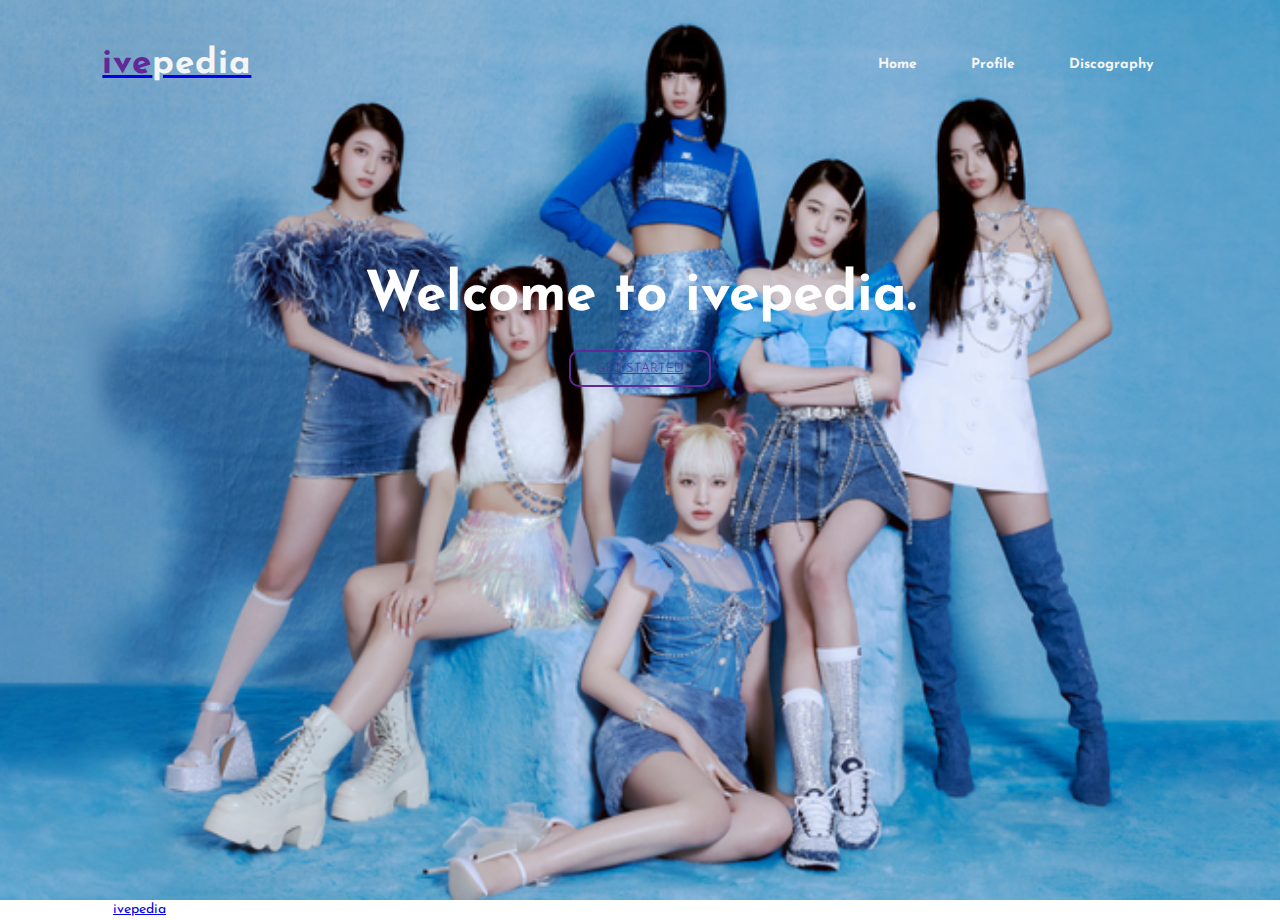
<file: projectakhir/index.html>
<!DOCTYPE html>
<html lang="en">
  <head>
    <title>ivepedia</title>
    <link rel="stylesheet" type="text/css" href="css/style.css" />

    <link href="https://cdn.jsdelivr.net/npm/bootstrap@5.2.0-beta1/dist/css/bootstrap.min.css" rel="stylesheet" integrity="sha384-0evHe/X+R7YkIZDRvuzKMRqM+OrBnVFBL6DOitfPri4tjfHxaWutUpFmBp4vmVor" crossorigin="anonymous" />
    <link rel="stylesheet" href="https://cdn.jsdelivr.net/npm/bootstrap-icons@1.8.3/font/bootstrap-icons.css" />

    <link rel="preconnect" href="https://fonts.gstatic.com" />
    <link href="https://fonts.googleapis.com/css2?family=Josefin+Sans:ital,wght@0,100;0,200;0,300;0,400;0,500;0,600;0,700;1,100;1,200;1,300;1,400;1,500;1,600;1,700&display=swap" rel="stylesheet" />

    <link
      rel="stylesheet"
      href="https://cdnjs.cloudflare.com/ajax/libs/font-awesome/5.15.3/css/all.min.css"
      integrity="sha512-iBBXm8fW90+nuLcSKlbmrPcLa0OT92xO1BIsZ+ywDWZCvqsWgccV3gFoRBv0z+8dLJgyAHIhR35VZc2oM/gI1w=="
      crossorigin="anonymous"
      referrerpolicy="no-referrer"
    />
  </head>
  <body>
    <div class="hero">
      <div onload="newpromt()"></div>
      <nav>
        <a href="index.html">
          <h2 class="logo"><span>ive</span>pedia</h2>
        </a>
        <ul>
          <li><a href="#heading-wrapper w-container">Home</a></li>
          <li><a href="profilemember.html">Profile</a></li>
          <li><a href="discography.html">Discography</a></li>
        </ul>
      </nav>

      <section class="heading-wrapper w-container">
        <h1 class="main-heading" style="color: white">Welcome to ivepedia.</h1>
        <a class="button w-button" href="about.html">Get Started</a>
      </section>
    </div>

    <footer class="bg-dark text-white text-center p-1">
      <p>Create with <i class="bi bi-suit-heart-fill text-danger"></i> by <a href="https://www.instagram.com/ivestarship" class="text-white fw-bold">ivepedia</a></p>
    </footer>


    <script src="main.js"></script>

    <script src="https://cdn.jsdelivr.net/npm/bootstrap@5.2.0-beta1/dist/js/bootstrap.bundle.min.js" integrity="sha384-pprn3073KE6tl6bjs2QrFaJGz5/SUsLqktiwsUTF55Jfv3qYSDhgCecCxMW52nD2" crossorigin="anonymous"></script>
  </body>
</html>
</file>
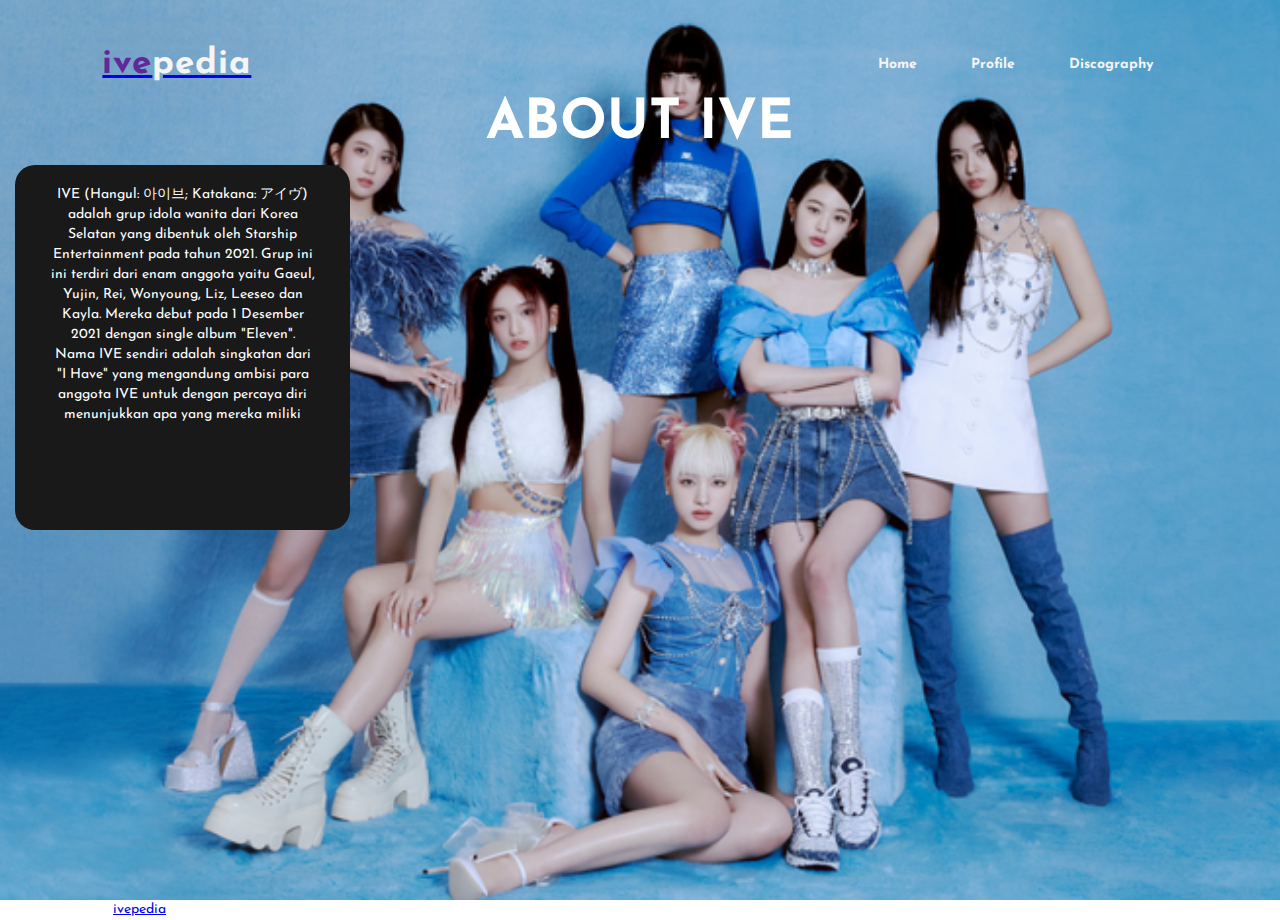
<file: projectakhir/about.html>
<!DOCTYPE html>
<html lang="en">
  <head>
    <link rel="stylesheet" type="text/css" href="css/style.css" />

    <link href="https://cdn.jsdelivr.net/npm/bootstrap@5.2.0-beta1/dist/css/bootstrap.min.css" rel="stylesheet" integrity="sha384-0evHe/X+R7YkIZDRvuzKMRqM+OrBnVFBL6DOitfPri4tjfHxaWutUpFmBp4vmVor" crossorigin="anonymous" />
    <link rel="stylesheet" href="https://cdn.jsdelivr.net/npm/bootstrap-icons@1.8.3/font/bootstrap-icons.css" />

    <link rel="preconnect" href="https://fonts.gstatic.com" />
    <link href="https://fonts.googleapis.com/css2?family=Josefin+Sans:ital,wght@0,100;0,200;0,300;0,400;0,500;0,600;0,700;1,100;1,200;1,300;1,400;1,500;1,600;1,700&display=swap" rel="stylesheet" />

    <link
      rel="stylesheet"
      href="https://cdnjs.cloudflare.com/ajax/libs/font-awesome/5.15.3/css/all.min.css"
      integrity="sha512-iBBXm8fW90+nuLcSKlbmrPcLa0OT92xO1BIsZ+ywDWZCvqsWgccV3gFoRBv0z+8dLJgyAHIhR35VZc2oM/gI1w=="
      crossorigin="anonymous"
      referrerpolicy="no-referrer"
    />
    <title>About</title>
  </head>
  <body>
    <div class="hero">
      <nav>
        <a href="index.html">
          <h2 class="logo"><span>ive</span>pedia</h2>
        </a>
        <ul>
          <li><a href="index.html">Home</a></li>
          <li><a href="profilemember.html">Profile</a></li>
          <li><a href="discography.html">Discography</a></li>
        </ul>
      </nav>

      <!--<div class="card text-center">
        <div class="card-header">Featured</div>
        <div class="card-body">
          <h5 class="card-title">Special title treatment</h5>
          <p class="card-text">With supporting text below as a natural lead-in to additional content.</p>
          <a href="#" class="btn btn-primary">Go somewhere</a>
        </div>
        <div class="card-footer text-muted">2 days ago</div>
      </div>-->

      <div class="discography">
        <div class="title">
          <h3>ABOUT IVE</h3>
        </div>

        <div class="row justify-content-center fs-10 text-center">
          <div class="col-3">
            <div class="card">
              <p>
                IVE (Hangul: 아이브; Katakana: アイヴ) adalah grup idola wanita dari Korea Selatan yang dibentuk oleh Starship Entertainment pada tahun 2021. Grup ini ini terdiri dari enam anggota yaitu Gaeul, Yujin, Rei, Wonyoung, Liz,
                Leeseo dan Kayla. Mereka debut pada 1 Desember 2021 dengan single album "Eleven". Nama IVE sendiri adalah singkatan dari "I Have" yang mengandung ambisi para anggota IVE untuk dengan percaya diri menunjukkan apa yang mereka
                miliki
              </p>
            </div>
          </div>
        </div>
      </div>
    </div>
    <footer class="bg-dark text-white text-center p-1">
      <p>Create with <i class="bi bi-suit-heart-fill text-danger"></i> by <a href="https://www.instagram.com/ivestarship" class="text-white fw-bold">ivepedia</a></p>
    </footer>

    <script src="https://cdn.jsdelivr.net/npm/bootstrap@5.2.0-beta1/dist/js/bootstrap.bundle.min.js" integrity="sha384-pprn3073KE6tl6bjs2QrFaJGz5/SUsLqktiwsUTF55Jfv3qYSDhgCecCxMW52nD2" crossorigin="anonymous"></script>
  </body>
</html>
</file>
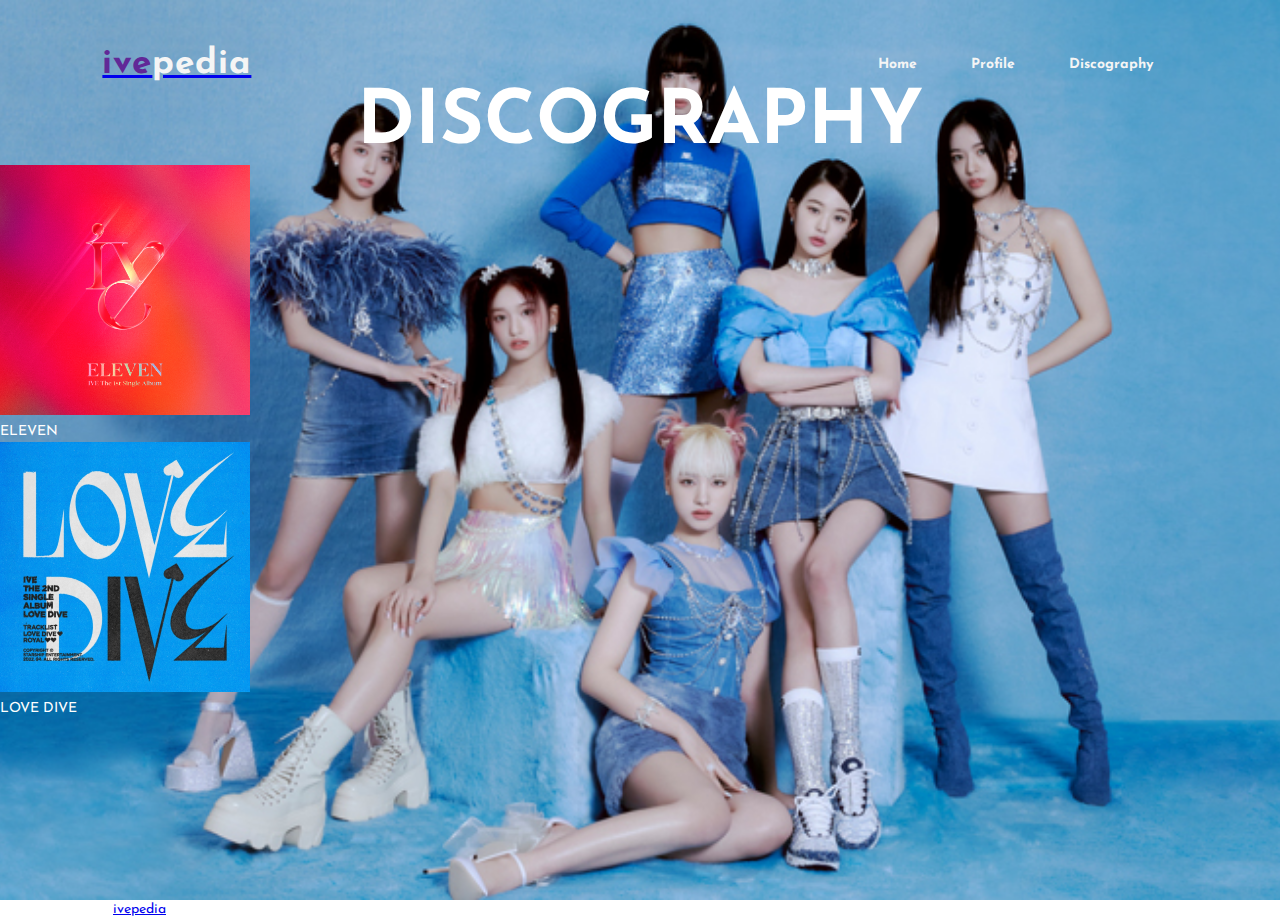
<file: projectakhir/discography.html>
<!DOCTYPE html>
<html lang="en">

<head>
  <title>Discography</title>

  <link rel="stylesheet" type="text/css" href="css/style.css" />

  <link href="https://cdn.jsdelivr.net/npm/bootstrap@5.2.0-beta1/dist/css/bootstrap.min.css" rel="stylesheet"
    integrity="sha384-0evHe/X+R7YkIZDRvuzKMRqM+OrBnVFBL6DOitfPri4tjfHxaWutUpFmBp4vmVor" crossorigin="anonymous" />
  <link rel="stylesheet" href="https://cdn.jsdelivr.net/npm/bootstrap-icons@1.8.3/font/bootstrap-icons.css" />

  <link rel="preconnect" href="https://fonts.gstatic.com" />
  <link
    href="https://fonts.googleapis.com/css2?family=Josefin+Sans:ital,wght@0,100;0,200;0,300;0,400;0,500;0,600;0,700;1,100;1,200;1,300;1,400;1,500;1,600;1,700&display=swap"
    rel="stylesheet" />
</head>

<body>
  <div class="dico">
    <nav>
      <a href="index.html">
        <h2 class="logo"><span>ive</span>pedia</h2>
      </a>
      <ul>
        <li><a href="index.html">Home</a></li>
        <li><a href="profilemember.html">Profile</a></li>
        <li><a href="discography.html">Discography</a></li>
      </ul>
    </nav>

    <div class="discography">
      <div class="title">
        <h2>DISCOGRAPHY</h2>
      </div>

      <div class="row justify-content-center fs-10 text-center">
        <div class="col-3">
          <a onclick="tes()" href="https://youtu.be/--FmExEAsM8"><img src="img/eleven.jpg"
              alt="discography" width="250" /></a>
          <p>ELEVEN</p>
        </div>

        <div class="col-3">
          <a onclick="tes()" href="https://www.youtube.com/watch?v=Y8JFxS1HlDo"><img src="img/lovedive.jpg" alt="discography" width="250" /></a>
          <p>LOVE DIVE</p>
        </div>
      </div>
    </div>
  </div>

  <footer class="bg-dark text-white text-center p-1">
    <p>Create with <i class="bi bi-suit-heart-fill text-danger"></i> by <a href="https://www.instagram.com/ivestarship"
        class="text-white fw-bold">ivepedia</a></p>
  </footer>



  <script src="main.js"></script>
  <script src="https://cdn.jsdelivr.net/npm/bootstrap@5.2.0-beta1/dist/js/bootstrap.bundle.min.js"
    integrity="sha384-pprn3073KE6tl6bjs2QrFaJGz5/SUsLqktiwsUTF55Jfv3qYSDhgCecCxMW52nD2"
    crossorigin="anonymous"></script>
</body>

</html>
</file>
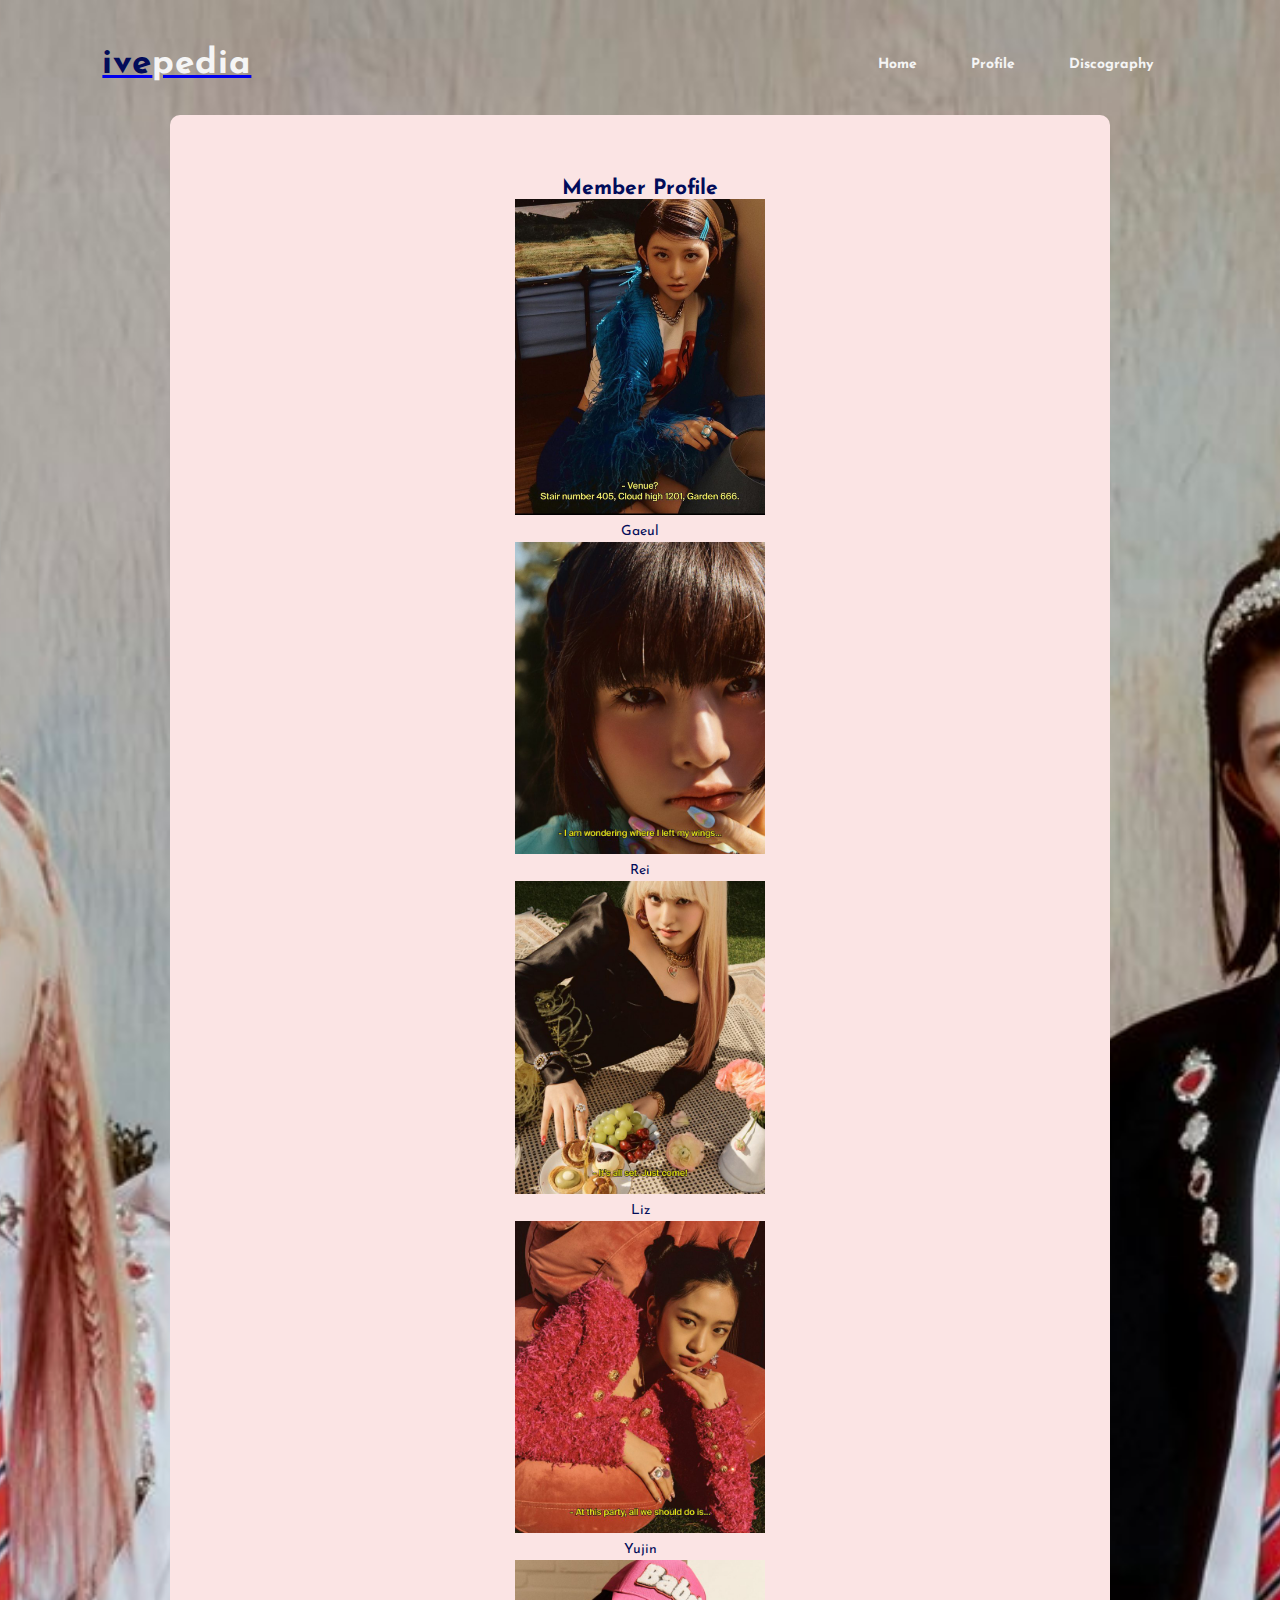
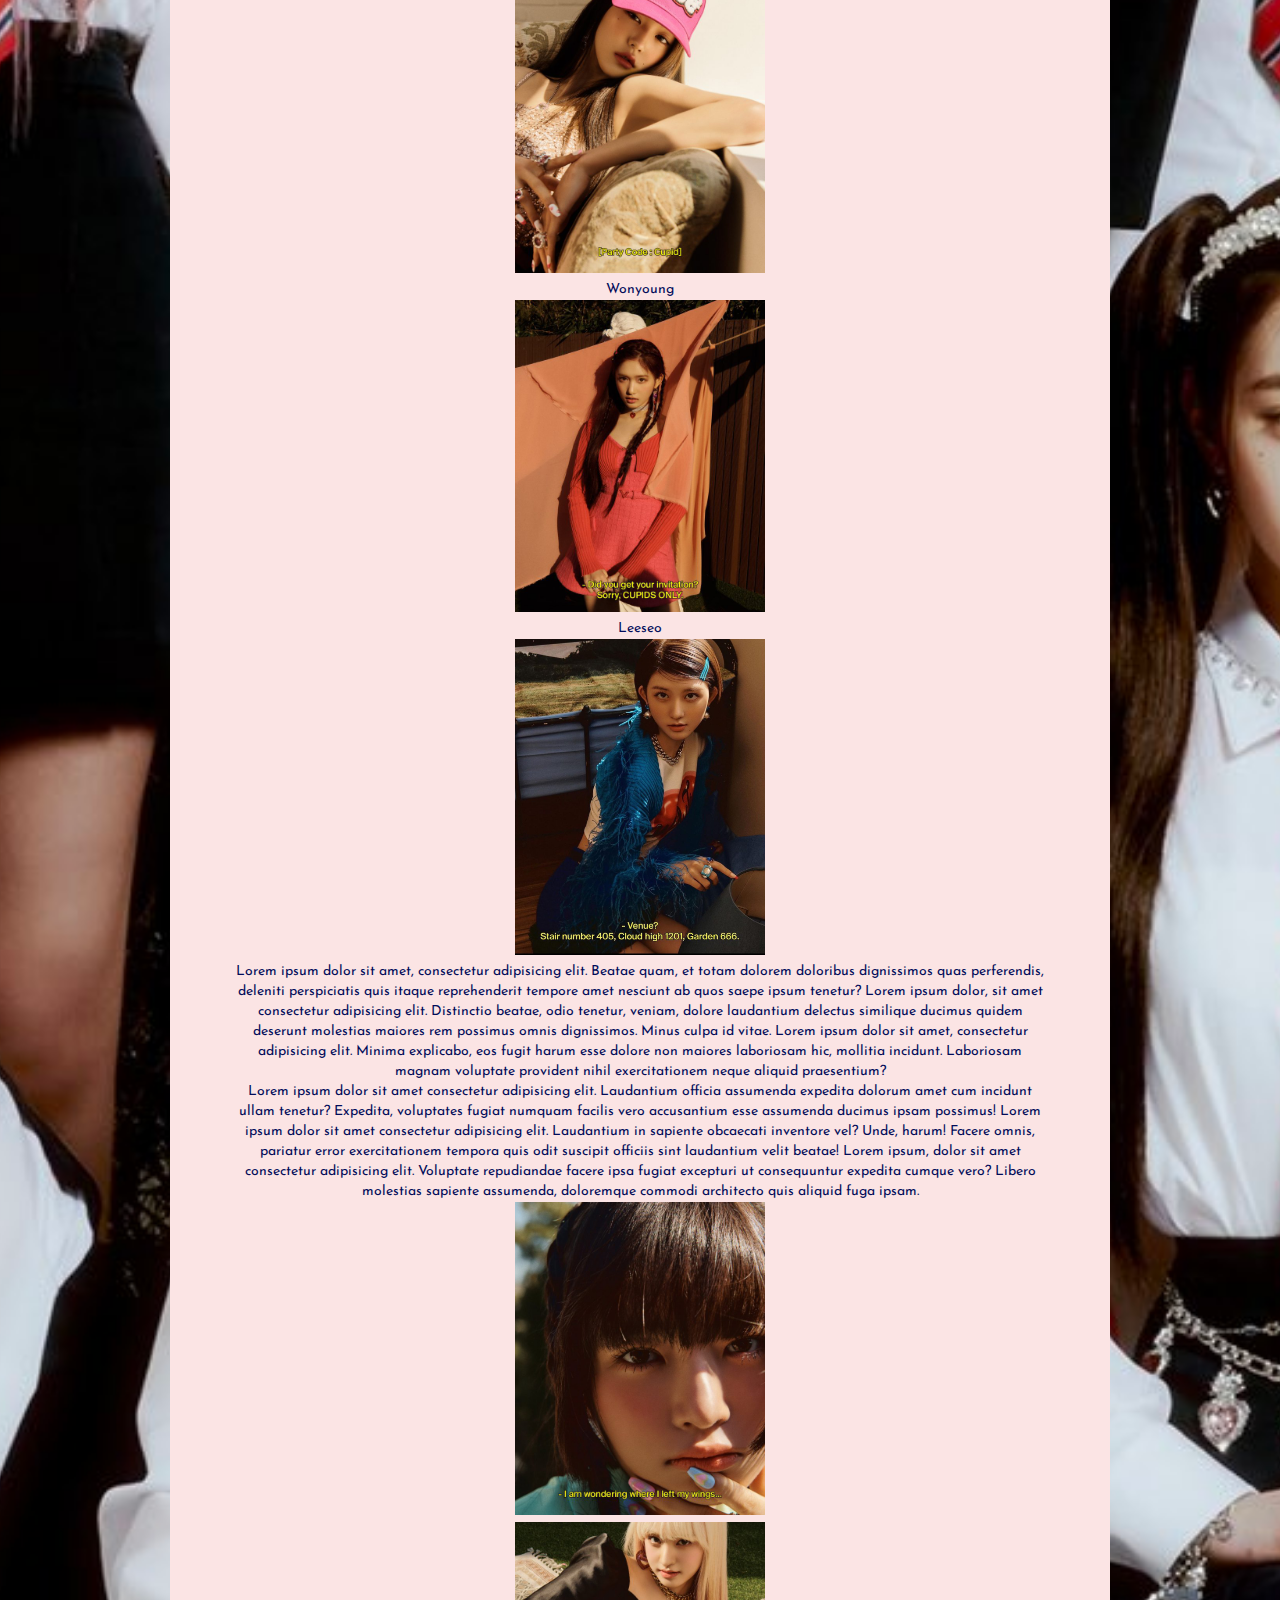
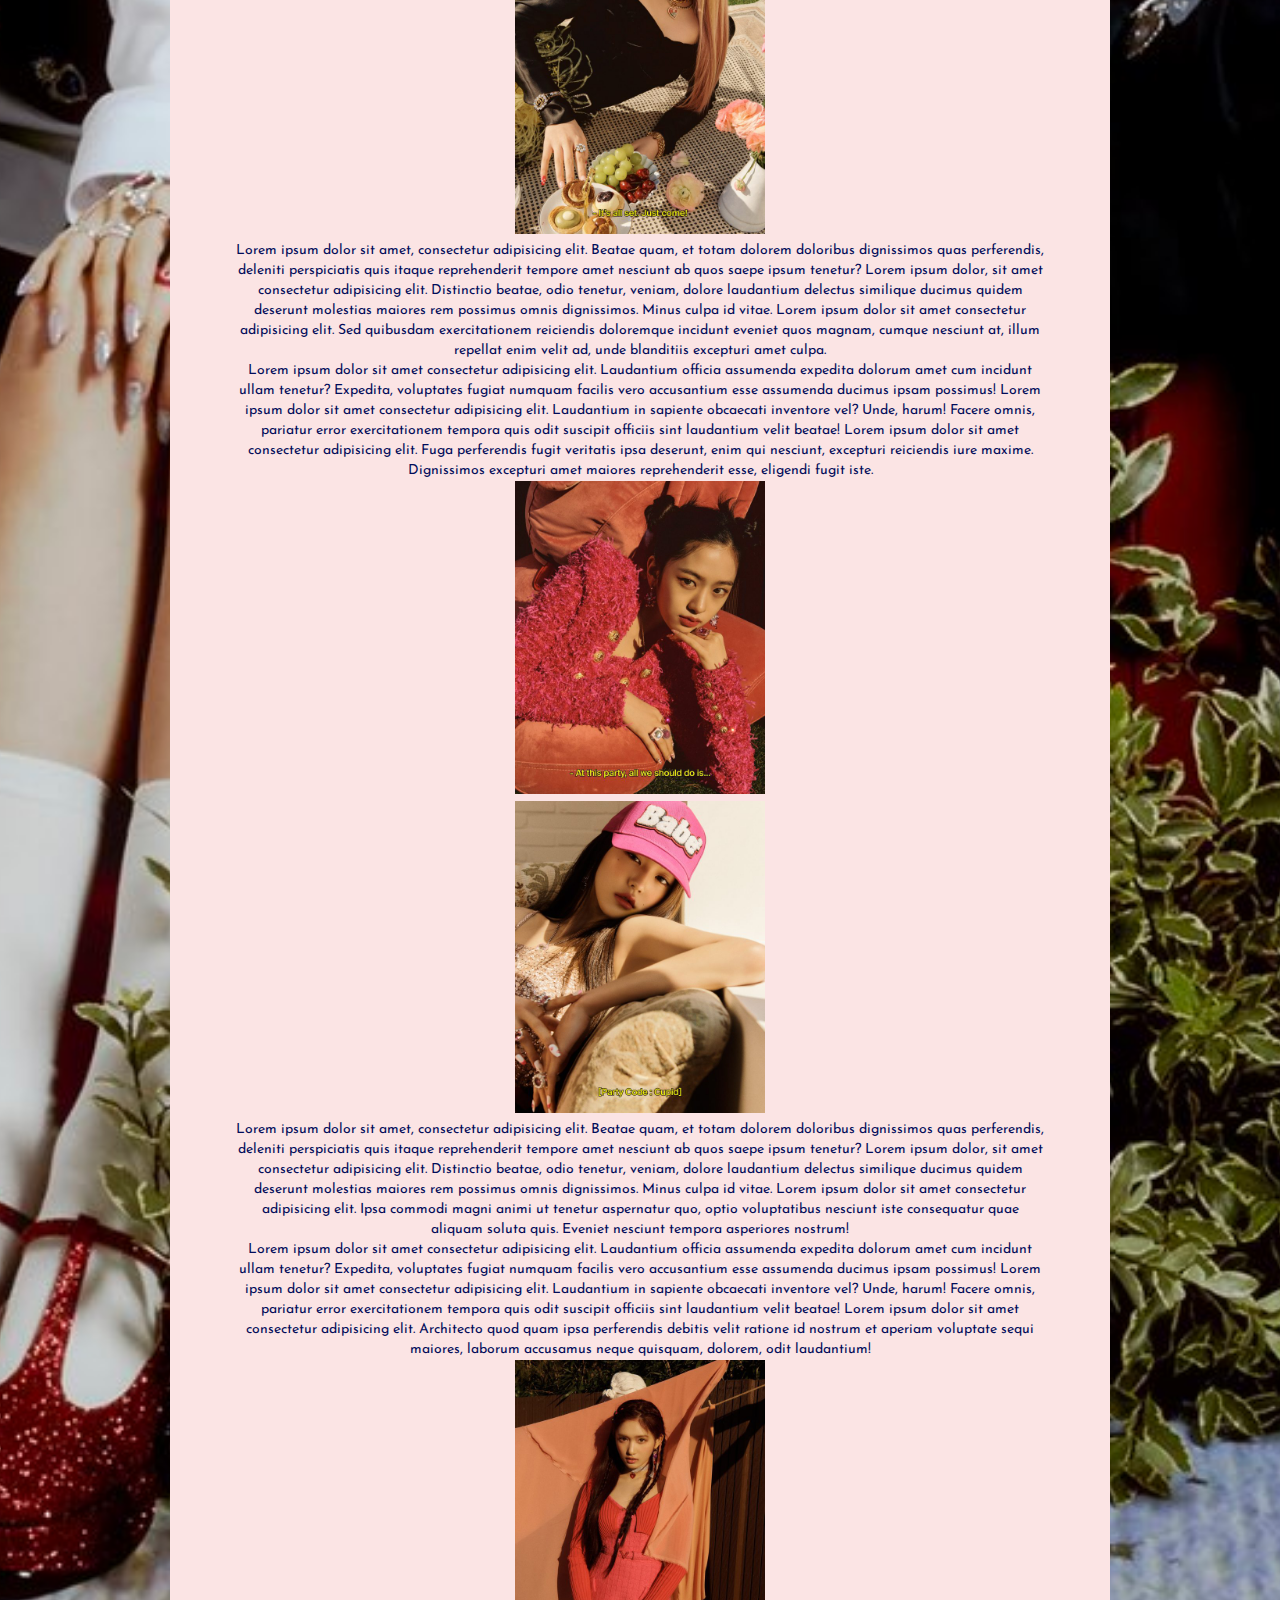
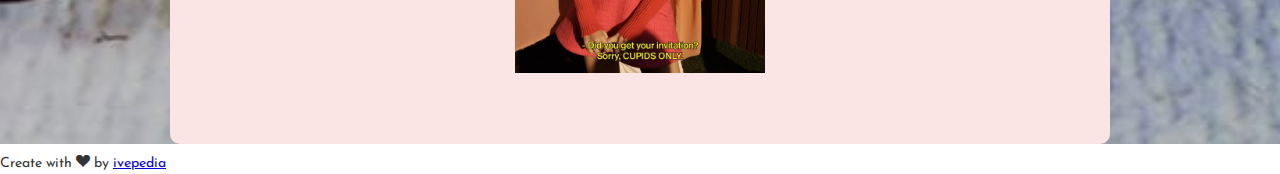
<file: projectakhir/profilemember.html>
<!DOCTYPE html>
<html lang="en">
  <head>
    <title>ivepedia</title>
    <link rel="stylesheet" type="text/css" href="css/profile.css" />

    <link href="https://cdn.jsdelivr.net/npm/bootstrap@5.2.0-beta1/dist/css/bootstrap.min.css" rel="stylesheet" integrity="sha384-0evHe/X+R7YkIZDRvuzKMRqM+OrBnVFBL6DOitfPri4tjfHxaWutUpFmBp4vmVor" crossorigin="anonymous" />

    <link rel="stylesheet" href="https://cdn.jsdelivr.net/npm/bootstrap-icons@1.8.3/font/bootstrap-icons.css" />

    <link rel="preconnect" href="https://fonts.gstatic.com" />
    <link href="https://fonts.googleapis.com/css2?family=Josefin+Sans:ital,wght@0,100;0,200;0,300;0,400;0,500;0,600;0,700;1,100;1,200;1,300;1,400;1,500;1,600;1,700&display=swap" rel="stylesheet" />

    <link
      rel="stylesheet"
      href="https://cdnjs.cloudflare.com/ajax/libs/font-awesome/5.15.3/css/all.min.css"
      integrity="sha512-iBBXm8fW90+nuLcSKlbmrPcLa0OT92xO1BIsZ+ywDWZCvqsWgccV3gFoRBv0z+8dLJgyAHIhR35VZc2oM/gI1w=="
      crossorigin="anonymous"
      referrerpolicy="no-referrer"
    />
  </head>
  <body>
    <div class="hero">
      <nav>
        <a href="index.html">
          <h2 class="logo"><span>ive</span>pedia</h2>
        </a>
        <ul>
          <li><a href="index.html">Home</a></li>
          <li><a href="profilemember.html">Profile</a></li>
          <li><a href="discography.html">Discography</a></li>
        </ul>
      </nav>

      <section class="heading-wrapper w-container">
        <div class="container">
          <div class="row text-center mb-5">
            <div class="col">
              <h2>Member Profile</h2>
            </div>
          </div>
          <div class="row justify-content-center fs-10 text-center">
            <div class="col-3">
              <img src="img/gaeulll.jpg" alt="profile" width="250" class="rounded-circle img-thumbnail" />
              <p>Gaeul</p>
            </div>
            <div class="col-3">
              <img src="img/reii.jpg" alt="profile" width="250" class="rounded-circle img-thumbnail" />
              <p>Rei</p>
            </div>
            <div class="col-3">
              <img src="img/lizz.jpeg" alt="profile" width="250" class="rounded-circle img-thumbnail" />
              <p>Liz</p>
            </div>
          </div>
          <div class="row justify-content-center fs-5 text-center">
            <div class="col-3">
              <img src="img/yujinn.jpg" alt="profile" width="250" class="rounded-circle img-thumbnail" />
              <p>Yujin</p>
            </div>
            <div class="col-3">
              <img src="img/wonyoungg.jpeg" alt="profile" width="250" class="rounded-circle img-thumbnail" />
              <p>Wonyoung</p>
            </div>
            <div class="col-3">
              <img src="img/leeseoo.jpeg" alt="profile" width="250" class="rounded-circle img-thumbnail" />
              <p>Leeseo</p>
            </div>
          </div>

          <div class="row justify-content fs-10 mt-5">
            <div class="col-5">
              <img src="img/gaeulll.jpg" alt="profile" width="250" />
            </div>
            <div class="col-7 justify-content">
              <p>
                Lorem ipsum dolor sit amet, consectetur adipisicing elit. Beatae quam, et totam dolorem doloribus dignissimos quas perferendis, deleniti perspiciatis quis itaque reprehenderit tempore amet nesciunt ab quos saepe ipsum
                tenetur? Lorem ipsum dolor, sit amet consectetur adipisicing elit. Distinctio beatae, odio tenetur, veniam, dolore laudantium delectus similique ducimus quidem deserunt molestias maiores rem possimus omnis dignissimos. Minus
                culpa id vitae. Lorem ipsum dolor sit amet, consectetur adipisicing elit. Minima explicabo, eos fugit harum esse dolore non maiores laboriosam hic, mollitia incidunt. Laboriosam magnam voluptate provident nihil
                exercitationem neque aliquid praesentium?
              </p>
            </div>
          </div>
          <div class="row justify-content fs-10 mt-5">
            <div class="col-7">
              <p>
                Lorem ipsum dolor sit amet consectetur adipisicing elit. Laudantium officia assumenda expedita dolorum amet cum incidunt ullam tenetur? Expedita, voluptates fugiat numquam facilis vero accusantium esse assumenda ducimus
                ipsam possimus! Lorem ipsum dolor sit amet consectetur adipisicing elit. Laudantium in sapiente obcaecati inventore vel? Unde, harum! Facere omnis, pariatur error exercitationem tempora quis odit suscipit officiis sint
                laudantium velit beatae! Lorem ipsum, dolor sit amet consectetur adipisicing elit. Voluptate repudiandae facere ipsa fugiat excepturi ut consequuntur expedita cumque vero? Libero molestias sapiente assumenda, doloremque
                commodi architecto quis aliquid fuga ipsam.
              </p>
            </div>
            <div class="col-5 justify-content">
              <img src="img/reii.jpg" alt="profile" width="250" />
            </div>
          </div>
          <div class="row justify-content fs-10 mt-5">
            <div class="col-5">
              <img src="img/lizz.jpeg" alt="profile" width="250" />
            </div>
            <div class="col-7 justify-content">
              <p>
                Lorem ipsum dolor sit amet, consectetur adipisicing elit. Beatae quam, et totam dolorem doloribus dignissimos quas perferendis, deleniti perspiciatis quis itaque reprehenderit tempore amet nesciunt ab quos saepe ipsum
                tenetur? Lorem ipsum dolor, sit amet consectetur adipisicing elit. Distinctio beatae, odio tenetur, veniam, dolore laudantium delectus similique ducimus quidem deserunt molestias maiores rem possimus omnis dignissimos. Minus
                culpa id vitae. Lorem ipsum dolor sit amet consectetur adipisicing elit. Sed quibusdam exercitationem reiciendis doloremque incidunt eveniet quos magnam, cumque nesciunt at, illum repellat enim velit ad, unde blanditiis
                excepturi amet culpa.
              </p>
            </div>
          </div>
          <div class="row justify-content fs-10 mt-5">
            <div class="col-7">
              <p>
                Lorem ipsum dolor sit amet consectetur adipisicing elit. Laudantium officia assumenda expedita dolorum amet cum incidunt ullam tenetur? Expedita, voluptates fugiat numquam facilis vero accusantium esse assumenda ducimus
                ipsam possimus! Lorem ipsum dolor sit amet consectetur adipisicing elit. Laudantium in sapiente obcaecati inventore vel? Unde, harum! Facere omnis, pariatur error exercitationem tempora quis odit suscipit officiis sint
                laudantium velit beatae! Lorem ipsum dolor sit amet consectetur adipisicing elit. Fuga perferendis fugit veritatis ipsa deserunt, enim qui nesciunt, excepturi reiciendis iure maxime. Dignissimos excepturi amet maiores
                reprehenderit esse, eligendi fugit iste.
              </p>
            </div>
            <div class="col-5 justify-content">
              <img src="img/yujinn.jpg" alt="profile" width="250" />
            </div>
          </div>
          <div class="row justify-content fs-10 mt-5">
            <div class="col-5">
              <img src="img/wonyoungg.jpeg" alt="profile" width="250" />
            </div>
            <div class="col-7 justify-content">
              <p>
                Lorem ipsum dolor sit amet, consectetur adipisicing elit. Beatae quam, et totam dolorem doloribus dignissimos quas perferendis, deleniti perspiciatis quis itaque reprehenderit tempore amet nesciunt ab quos saepe ipsum
                tenetur? Lorem ipsum dolor, sit amet consectetur adipisicing elit. Distinctio beatae, odio tenetur, veniam, dolore laudantium delectus similique ducimus quidem deserunt molestias maiores rem possimus omnis dignissimos. Minus
                culpa id vitae. Lorem ipsum dolor sit amet consectetur adipisicing elit. Ipsa commodi magni animi ut tenetur aspernatur quo, optio voluptatibus nesciunt iste consequatur quae aliquam soluta quis. Eveniet nesciunt tempora
                asperiores nostrum!
              </p>
            </div>
          </div>
          <div class="row justify-content fs-10 mt-5">
            <div class="col-7">
              <p>
                Lorem ipsum dolor sit amet consectetur adipisicing elit. Laudantium officia assumenda expedita dolorum amet cum incidunt ullam tenetur? Expedita, voluptates fugiat numquam facilis vero accusantium esse assumenda ducimus
                ipsam possimus! Lorem ipsum dolor sit amet consectetur adipisicing elit. Laudantium in sapiente obcaecati inventore vel? Unde, harum! Facere omnis, pariatur error exercitationem tempora quis odit suscipit officiis sint
                laudantium velit beatae! Lorem ipsum dolor sit amet consectetur adipisicing elit. Architecto quod quam ipsa perferendis debitis velit ratione id nostrum et aperiam voluptate sequi maiores, laborum accusamus neque quisquam,
                dolorem, odit laudantium!
              </p>
            </div>
            <div class="col-5 justify-content">
              <img src="img/leeseoo.jpeg" alt="profile" width="250" />
            </div>
          </div>
        </div>
      </section>
    </div>

    <footer class="bg-dark text-white text-center p-1">
      <p>Create with <i class="bi bi-suit-heart-fill text-danger"></i> by <a href="https://www.instagram.com/ivestarship" class="text-white fw-bold">ivepedia</a></p>
    </footer>

    <script src="https://cdn.jsdelivr.net/npm/bootstrap@5.2.0-beta1/dist/js/bootstrap.bundle.min.js" integrity="sha384-pprn3073KE6tl6bjs2QrFaJGz5/SUsLqktiwsUTF55Jfv3qYSDhgCecCxMW52nD2" crossorigin="anonymous"></script>
  </body>
</html>
</file>
<file: projectakhir/css/style.css>
* {
  padding: 0;
  margin: 0;
  font-family: 'Josefin Sans', sans-serif;
  box-sizing: border-box;
}

.hero {
  height: 100vh;
  width: 100%;
  background-image: url(../img/ivebg.jpg);
  background-size: cover;
  background-position: center;
}

.dico {
  height: 100vh;
  width: 100%;
  background-image: url(../img/ivebg.jpg);
  background-size: cover;
  background-position: center;
}

.about {
  height: 100vh;
  width: 100%;
  background-image: url(../img/ivebg.jpg);
  background-size: cover;
  background-position: center;
}

.wreapper-heading {
  border-radius: 10px;
  margin-top: 30px;
  margin-bottom: 10px;
  padding-bottom: 5%;
  padding-top: 5%;
  padding-right: 5%;
  padding-left: 5%;
  background-color: rgb(251, 228, 228);
  color: #020c5a;
  text-align: center;
}

nav {
  display: flex;
  align-items: center;
  justify-content: space-between;
  padding-top: 45px;
  padding-left: 8%;
  padding-right: 8%;
}

.logo {
  color: whitesmoke;
  font-size: 35px;
  letter-spacing: 1px;
  cursor: pointer;
}

span {
  color: #612897;
}

nav ul li {
  list-style-type: none;
  display: inline-block;
  padding: 10px 25px;
}

nav ul li a {
  color: whitesmoke;
  text-decoration: none;
  font-weight: bold;
  text-transform: capitalize;
}

body {
  background-color: #fff;
  font-family: 'Open Sans', sans-serif;
  color: #fff;
  font-size: 14px;
  line-height: 20px;
}

body {
  margin: 0;
  min-height: 100%;
  background-color: #fff;
  font-family: Arial, sans-serif;
  font-size: 14px;
  line-height: 20px;
  color: #fff;
}

.heading-wrapper {
  margin-top: 140px;
  padding-right: 15%;
  padding-left: 15%;
  text-align: center;
}

.w-container {
  margin-left: auto;
  margin-right: auto;
  max-width: 940px;
}

.main-heading {
  padding-top: 50px;
  padding-bottom: 25px;
}

.button {
  padding-right: 25px;
  padding-left: 25px;
  padding-top: 10px;
  padding-bottom: 10px;
  border: 2px solid #612897;
  border-radius: 10px;
  background-color: transparent;
  -webkit-transition: all 200ms ease;
  transition: all 200ms ease;
  font-family: 'Josefin Sans', sans-serif;
  color: #612897;
  font-size: 13px;
  line-height: 30px;
  font-weight: 300;
  text-transform: uppercase;
}

h1 {
  color: whitesmoke;
  margin-top: 0px;
  margin-bottom: 10px;
  font-family: 'Josefin Sans', sans-serif;
  font-size: 55px;
  line-height: 44px;
  font-weight: 700;
}

.service {
  background: #47b5ff;
  width: 100%;
  padding: 100px 0px;
}

.title h2 {
  color: white;
  font-size: 75px;
  width: 1130px;
  margin: 30px auto;
  text-align: center;
}

.title h3 {
  color: white;
  font-size: 55px;
  width: 1130px;
  margin: 30px auto;
  text-align: center;
}

.box {
  display: flex;
  justify-content: center;
  align-items: center;
  min-height: 400px;
}
.card {
  height: 365px;
  width: 335px;
  padding: 20px 35px;
  background: #191919;
  border-radius: 20px;
  margin: 15px;
  position: relative;
  overflow: hidden;
  text-align: center;
}
.card i {
  font-size: 50px;
  display: block;
  text-align: center;
  margin: 25px 0px;
  color: #f9004d;
}
</file>
<file: projectakhir/css/profile.css>
* {
  padding: 0;
  margin: 0;
  font-family: 'Josefin Sans', sans-serif;
  box-sizing: border-box;
}

.hero {
  height: fit-content;
  width: 100%;
  background-size: cover;
  background-image: url(../img/iveeee.jpg);
  background opacity: 80%;
  background-position: center;
}

nav {
  display: flex;
  align-items: center;
  justify-content: space-between;
  padding-top: 45px;
  padding-left: 8%;
  padding-right: 8%;
}

.logo {
  color: whitesmoke;
  font-size: 35px;
  letter-spacing: 1px;
  cursor: pointer;
}

span {
  color: #020c5a;
}

nav ul li {
  list-style-type: none;
  display: inline-block;
  padding: 10px 25px;
}

nav ul li a {
  color: whitesmoke;
  text-decoration: none;
  font-weight: bold;
  text-transform: capitalize;
}

body {
  background-color: #222;
  font-family: 'Open Sans', sans-serif;
  color: #fff;
  font-size: 14px;
  line-height: 20px;
}

body {
  margin: 0;
  min-height: 100%;
  background-color: #fff;
  font-family: Arial, sans-serif;
  font-size: 14px;
  line-height: 20px;
  color: #333;
}

.heading-wrapper {
  border-radius: 10px;
  margin-top: 30px;
  margin-bottom: 10px;
  padding-bottom: 5%;
  padding-top: 5%;
  padding-right: 5%;
  padding-left: 5%;
  background-color: rgb(251, 228, 228);
  color: #020c5a;
  text-align: center;
}

.w-container {
  margin-left: auto;
  margin-right: auto;
  max-width: 940px;
}



h1 {
  color: whitesmoke;
  margin-top: 0px;
  margin-bottom: 10px;
  font-family: 'Josefin Sans', sans-serif;
  font-size: 55px;
  line-height: 44px;
  font-weight: 700;
}
</file>
